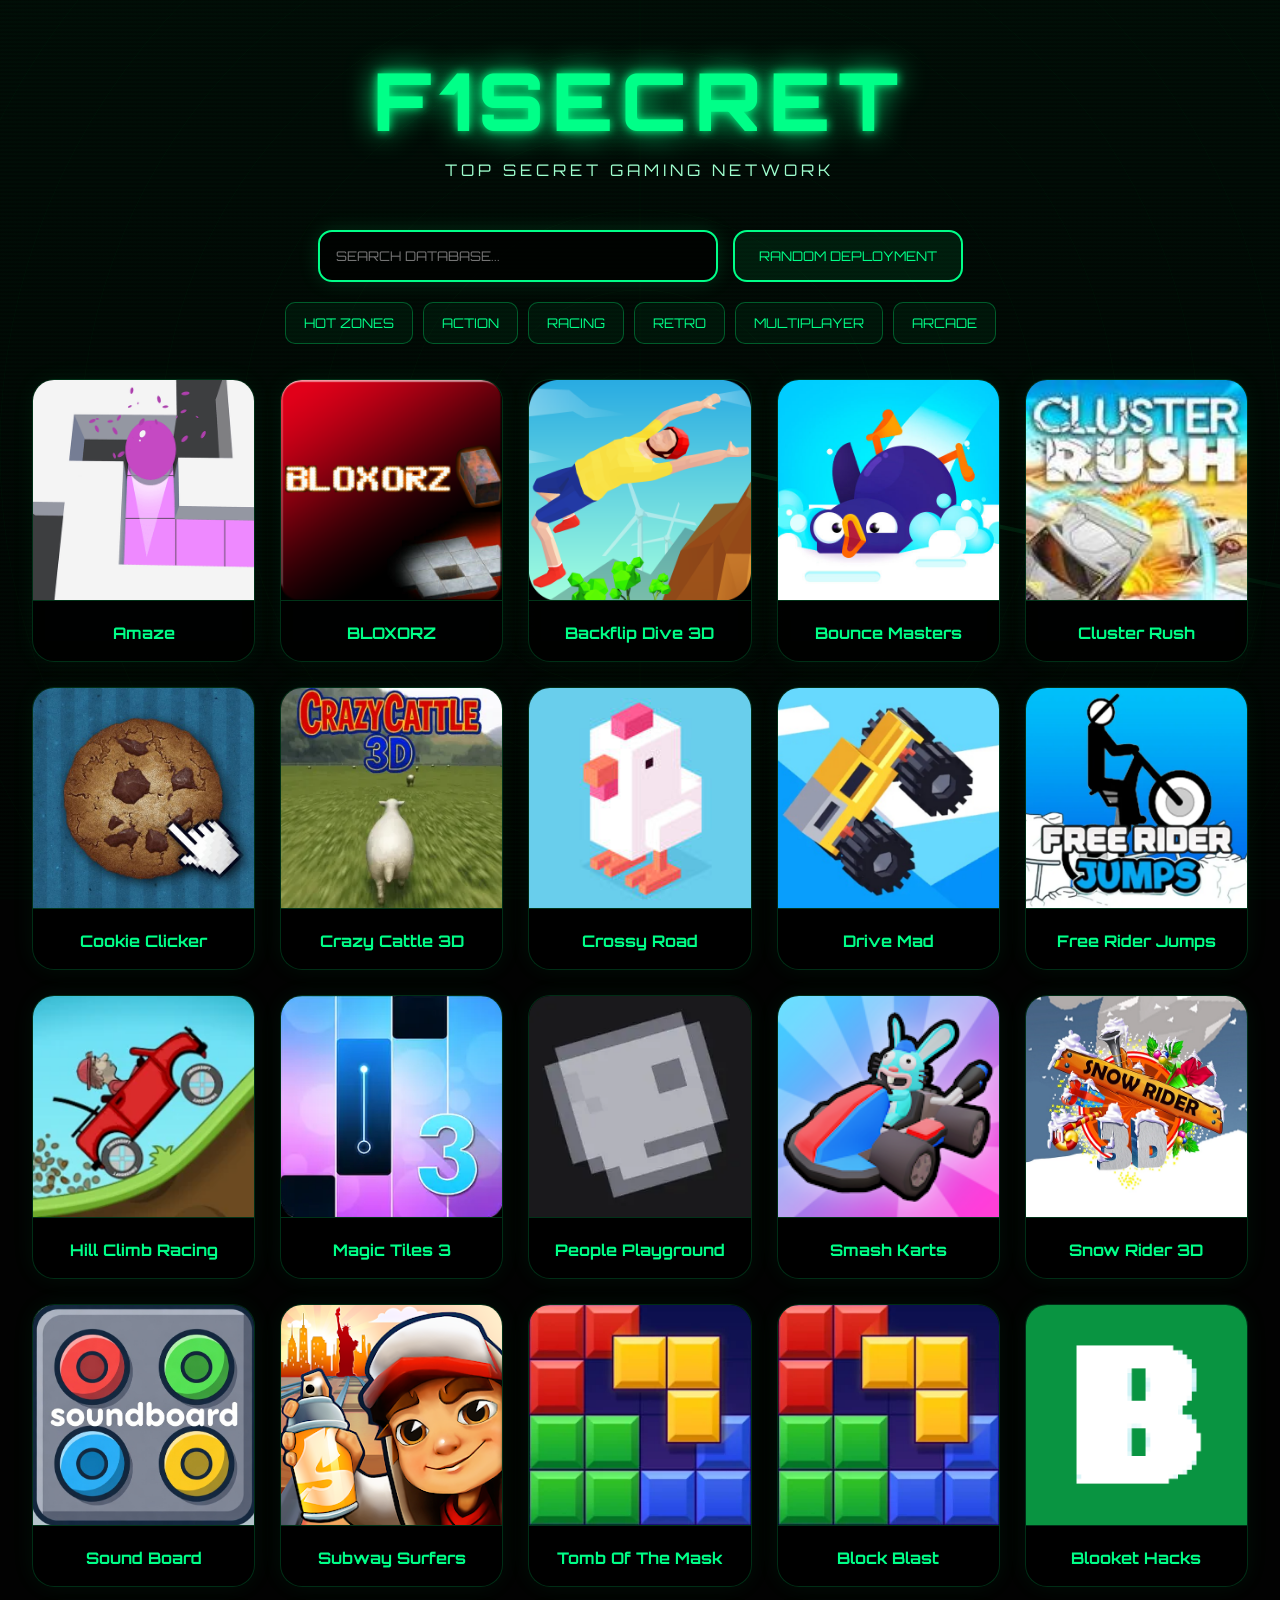
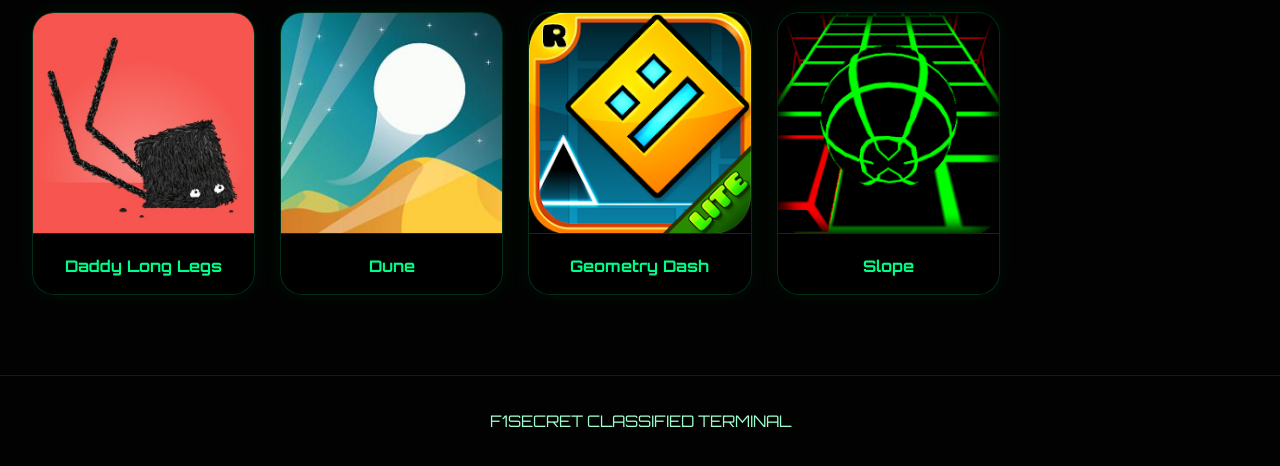
<file: index.html>
<!DOCTYPE html>
<html lang="en">
<head>
<meta charset="UTF-8">
<meta name="viewport" content="width=device-width, initial-scale=1.0">
<title>F1SECRET</title>
<link rel="preconnect" href="https://fonts.googleapis.com">
<link rel="preconnect" href="https://fonts.gstatic.com" crossorigin>
<link href="https://fonts.googleapis.com/css2?family=Orbitron:wght@400;600;800&display=swap" rel="stylesheet">

<style>
*{
margin:0;
padding:0;
box-sizing:border-box;
}

body{
background:#020202;
font-family:'Orbitron',sans-serif;
color:#00ff88;
overflow-x:hidden;
}

canvas{
position:fixed;
inset:0;
width:100%;
height:100%;
z-index:-2;
opacity:.35;
}

body::before{
content:"";
position:fixed;
inset:0;
background:
linear-gradient(rgba(0,255,120,.03),rgba(0,0,0,.2)),
repeating-linear-gradient(
transparent 0px,
rgba(0,255,100,.03) 2px,
transparent 4px
);
pointer-events:none;
z-index:-1;
}

header{
padding:50px 20px 30px;
text-align:center;
}

header h1{
font-size:5rem;
font-weight:800;
letter-spacing:8px;
text-shadow:0 0 10px #00ff88,0 0 30px #00ff88;
}

header p{
margin-top:10px;
color:#9fffcf;
letter-spacing:4px;
}

.topbar{
display:flex;
justify-content:center;
gap:15px;
padding:20px;
flex-wrap:wrap;
}

.topbar input{
width:400px;
max-width:90%;
padding:16px;
background:rgba(0,0,0,.75);
border:2px solid #00ff88;
border-radius:14px;
color:#00ff88;
font-family:inherit;
outline:none;
box-shadow:0 0 20px rgba(0,255,120,.15);
}

.topbar button{
padding:16px 24px;
background:rgba(0,255,120,.08);
border:2px solid #00ff88;
border-radius:14px;
color:#00ff88;
font-family:inherit;
cursor:pointer;
transition:.25s;
}

.topbar button:hover{
background:#00ff88;
color:black;
box-shadow:0 0 20px #00ff88;
transform:translateY(-2px);
}

.categories{
display:flex;
justify-content:center;
flex-wrap:wrap;
gap:10px;
padding:0 20px 35px;
}

.categories button{
padding:12px 18px;
background:rgba(0,255,120,.05);
border:1px solid rgba(0,255,120,.3);
color:#00ff88;
border-radius:10px;
font-family:inherit;
}

.games-grid{
width:min(1500px,95%);
margin:auto;
display:grid;
grid-template-columns:repeat(auto-fit,minmax(220px,1fr));
gap:25px;
padding-bottom:80px;
}

.game-card{
background:rgba(0,0,0,.72);
border:1px solid rgba(0,255,120,.18);
border-radius:22px;
overflow:hidden;
text-decoration:none;
color:#00ff88;
transition:.25s;
backdrop-filter:blur(8px);
box-shadow:0 0 25px rgba(0,255,120,.06);
}

.game-card:hover{
transform:translateY(-8px) scale(1.03);
border-color:#00ff88;
box-shadow:0 0 25px rgba(0,255,120,.4);
}

.game-card img{
width:100%;
aspect-ratio:1/1;
object-fit:cover;
border-bottom:1px solid rgba(0,255,120,.2);
}

.game-card h3{
padding:18px;
text-align:center;
font-size:1rem;
}

footer{
text-align:center;
padding:35px;
color:#9fffcf;
border-top:1px solid rgba(0,255,120,.15);
}

@media(max-width:700px){
header h1{
font-size:3rem;
}
}
</style>
</head>
<body>

<canvas id="radar"></canvas>

<header>
<h1>F1SECRET</h1>
<p>TOP SECRET GAMING NETWORK</p>
</header>

<section class="topbar">
<input type="text" id="search" placeholder="SEARCH DATABASE...">
<button onclick="randomGame()">RANDOM DEPLOYMENT</button>
</section>

<section class="categories">
<button>HOT ZONES</button>
<button>ACTION</button>
<button>RACING</button>
<button>RETRO</button>
<button>MULTIPLAYER</button>
<button>ARCADE</button>
</section>

<section class="games-grid" id="gamesGrid">
<a class="game-card" href="games/Amaze.html"><img src="images/Amaze.png"><h3>Amaze</h3></a>
<a class="game-card" href="games/BLOXORZ.html"><img src="images/BLOXORZ.png"><h3>BLOXORZ</h3></a>
<a class="game-card" href="games/Backflipdive3D.html"><img src="images/backflipDive3D.png"><h3>Backflip Dive 3D</h3></a>
<a class="game-card" href="games/BounceMasters.html"><img src="images/Bounce Masters.png"><h3>Bounce Masters</h3></a>
<a class="game-card" href="games/ClusterRush.html"><img src="images/Cluster rush.png"><h3>Cluster Rush</h3></a>
<a class="game-card" href="games/CookieClicker.html"><img src="images/Cookie Clicker.png"><h3>Cookie Clicker</h3></a>
<a class="game-card" href="games/CrazyCatle3D.html"><img src="images/CrazyCattle3D.png"><h3>Crazy Cattle 3D</h3></a>
<a class="game-card" href="games/CrossyRoad.html"><img src="images/Crossy Road.png"><h3>Crossy Road</h3></a>
<a class="game-card" href="games/DriveMad.html"><img src="images/Drive Mad.png"><h3>Drive Mad</h3></a>
<a class="game-card" href="games/FreeRiderJumps.html"><img src="images/Free rider Jumps.png"><h3>Free Rider Jumps</h3></a>
<a class="game-card" href="games/HillClimbRacing.html"><img src="images/Hill Climb Racing.png"><h3>Hill Climb Racing</h3></a>
<a class="game-card" href="games/MagicTiles3.html"><img src="images/Magic tiles 3.png"><h3>Magic Tiles 3</h3></a>
<a class="game-card" href="games/PeoplePlayground.html"><img src="images/People Playgrond.png"><h3>People Playground</h3></a>
<a class="game-card" href="games/SmashKarts.html"><img src="images/Smashy Karts.png"><h3>Smash Karts</h3></a>
<a class="game-card" href="games/SnowRider.html"><img src="images/Snow Rider 3D.png"><h3>Snow Rider 3D</h3></a>
<a class="game-card" href="games/SoundBoard.html"><img src="images/soundboard.png"><h3>Sound Board</h3></a>
<a class="game-card" href="games/SubwaySurfers.html"><img src="images/Subway Surfers.png"><h3>Subway Surfers</h3></a>
<a class="game-card" href="games/TombOfTheMask.html"><img src="images/BlockBlast.png"><h3>Tomb Of The Mask</h3></a>
<a class="game-card" href="games/blockBlast.html"><img src="images/BlockBlast.png"><h3>Block Blast</h3></a>
<a class="game-card" href="games/blookethaks.html"><img src="images/BlooketHaks.png"><h3>Blooket Hacks</h3></a>
<a class="game-card" href="games/daddyLongLegs.html"><img src="images/Dasddy Long Legs.png"><h3>Daddy Long Legs</h3></a>
<a class="game-card" href="games/dune.html"><img src="images/Dune.png"><h3>Dune</h3></a>
<a class="game-card" href="games/geometryDash.html"><img src="images/Geometry Dash Lite.png"><h3>Geometry Dash</h3></a>
<a class="game-card" href="games/slope.html"><img src="images/Slope.png"><h3>Slope</h3></a>
</section>

<footer>
<p>F1SECRET CLASSIFIED TERMINAL</p>
</footer>

<script>
const searchInput=document.getElementById('search');
const cards=document.querySelectorAll('.game-card');

searchInput.addEventListener('keyup',()=>{
const value=searchInput.value.toLowerCase();

cards.forEach(card=>{
const title=card.innerText.toLowerCase();
card.style.display=title.includes(value)?'block':'none';
});
});

function randomGame(){
const games=Array.from(cards);
const random=games[Math.floor(Math.random()*games.length)];
window.location.href=random.href;
}

const canvas=document.getElementById('radar');
const ctx=canvas.getContext('2d');

let mouseX=window.innerWidth/2;
let mouseY=window.innerHeight/2;
let angle=0;
const trails=[];

function resize(){
canvas.width=window.innerWidth;
canvas.height=window.innerHeight;
}

resize();
window.addEventListener('resize',resize);

window.addEventListener('mousemove',e=>{
mouseX=e.clientX;
mouseY=e.clientY;
trails.push({x:mouseX,y:mouseY,life:1});
});

function animate(){
ctx.clearRect(0,0,canvas.width,canvas.height);

const cx=canvas.width/2;
const cy=canvas.height/2;

ctx.strokeStyle='rgba(0,255,120,.08)';
ctx.lineWidth=1;

for(let r=80;r<canvas.width;r+=80){
ctx.beginPath();
ctx.arc(cx,cy,r,0,Math.PI*2);
ctx.stroke();
}

ctx.beginPath();
ctx.moveTo(cx,0);
ctx.lineTo(cx,canvas.height);
ctx.stroke();

ctx.beginPath();
ctx.moveTo(0,cy);
ctx.lineTo(canvas.width,cy);
ctx.stroke();

const radius=Math.max(canvas.width,canvas.height);
const sx=cx+Math.cos(angle)*radius;
const sy=cy+Math.sin(angle)*radius;

const gradient=ctx.createLinearGradient(cx,cy,sx,sy);
gradient.addColorStop(0,'rgba(0,255,120,.4)');
gradient.addColorStop(1,'rgba(0,255,120,0)');

ctx.strokeStyle=gradient;
ctx.lineWidth=4;
ctx.beginPath();
ctx.moveTo(cx,cy);
ctx.lineTo(sx,sy);
ctx.stroke();

angle+=0.01;

trails.forEach((trail,index)=>{
ctx.beginPath();
ctx.fillStyle=`rgba(0,255,120,${trail.life})`;
ctx.arc(trail.x,trail.y,6,0,Math.PI*2);
ctx.fill();
trail.life-=0.02;
if(trail.life<=0){
trails.splice(index,1);
}
});

ctx.beginPath();
ctx.fillStyle='#00ff88';
ctx.arc(mouseX,mouseY,8,0,Math.PI*2);
ctx.fill();

requestAnimationFrame(animate);
}

animate();
</script>

</body>
</html>
</file>
